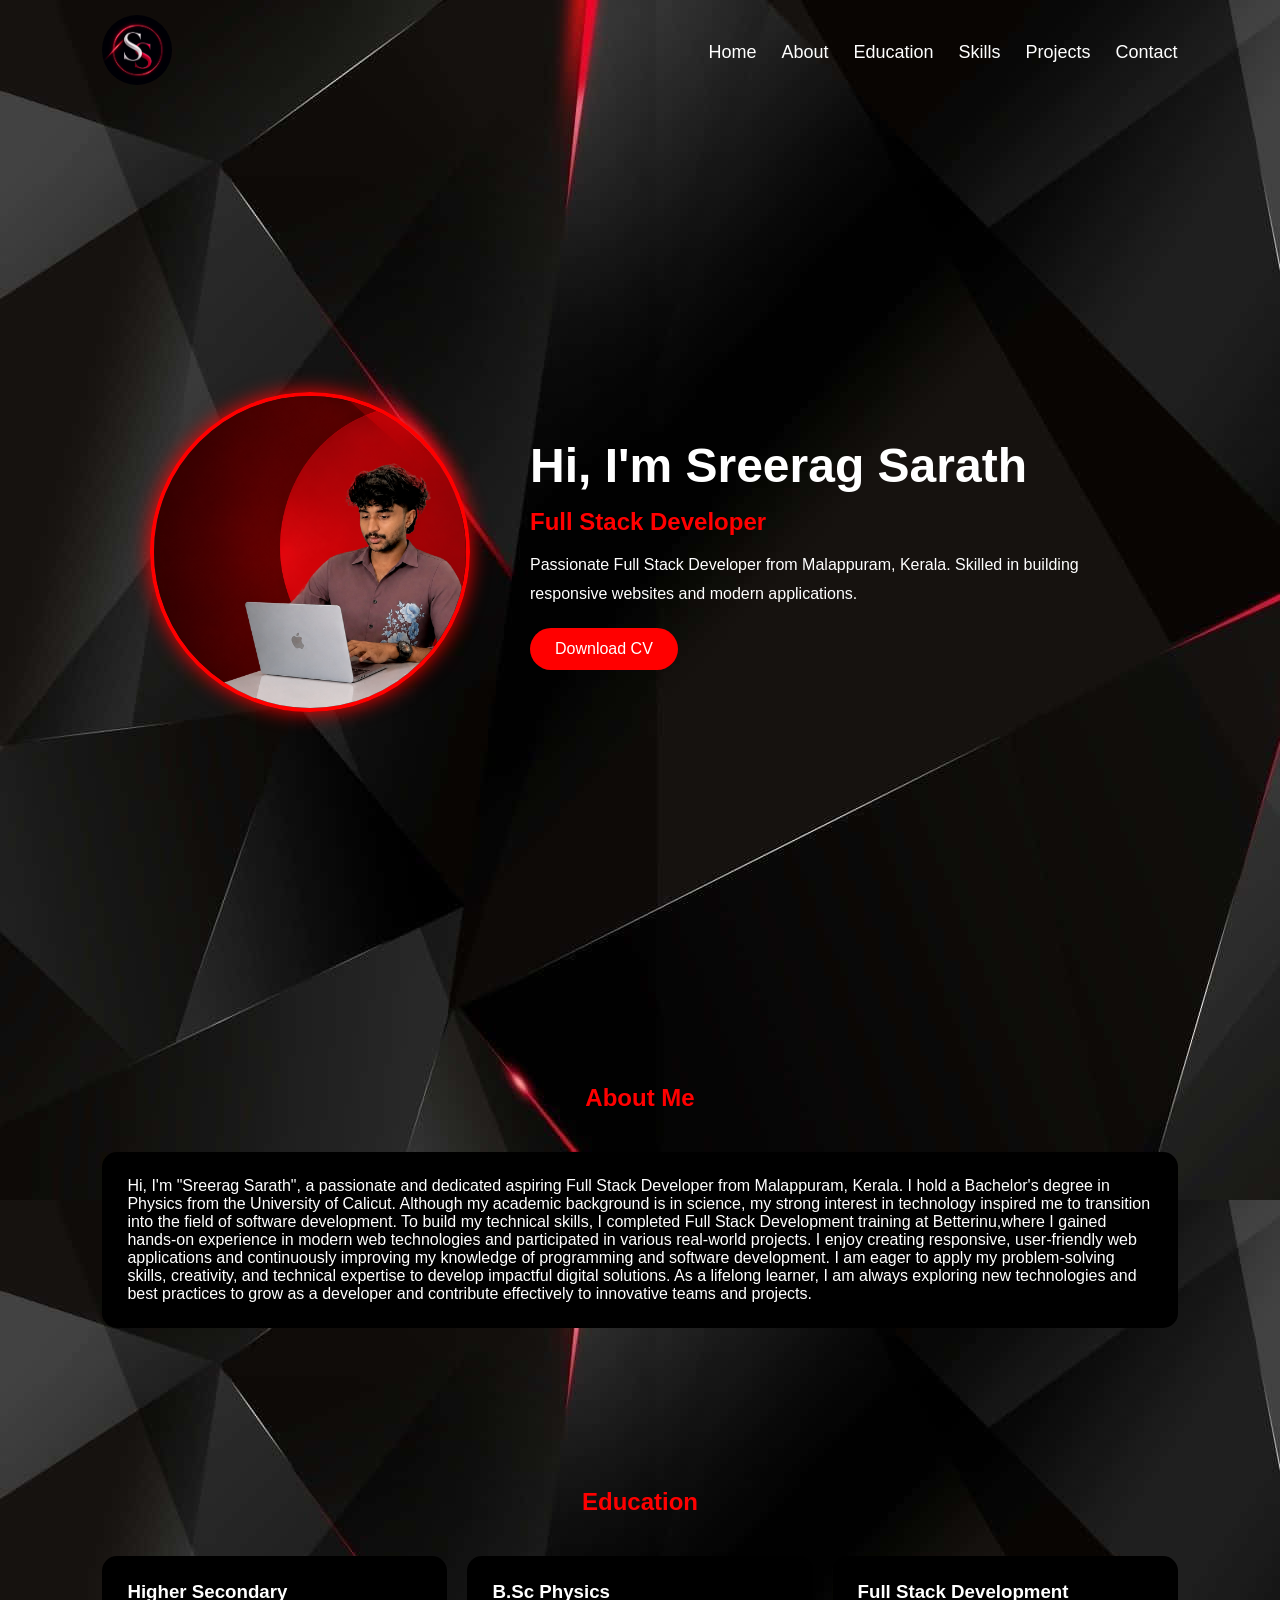
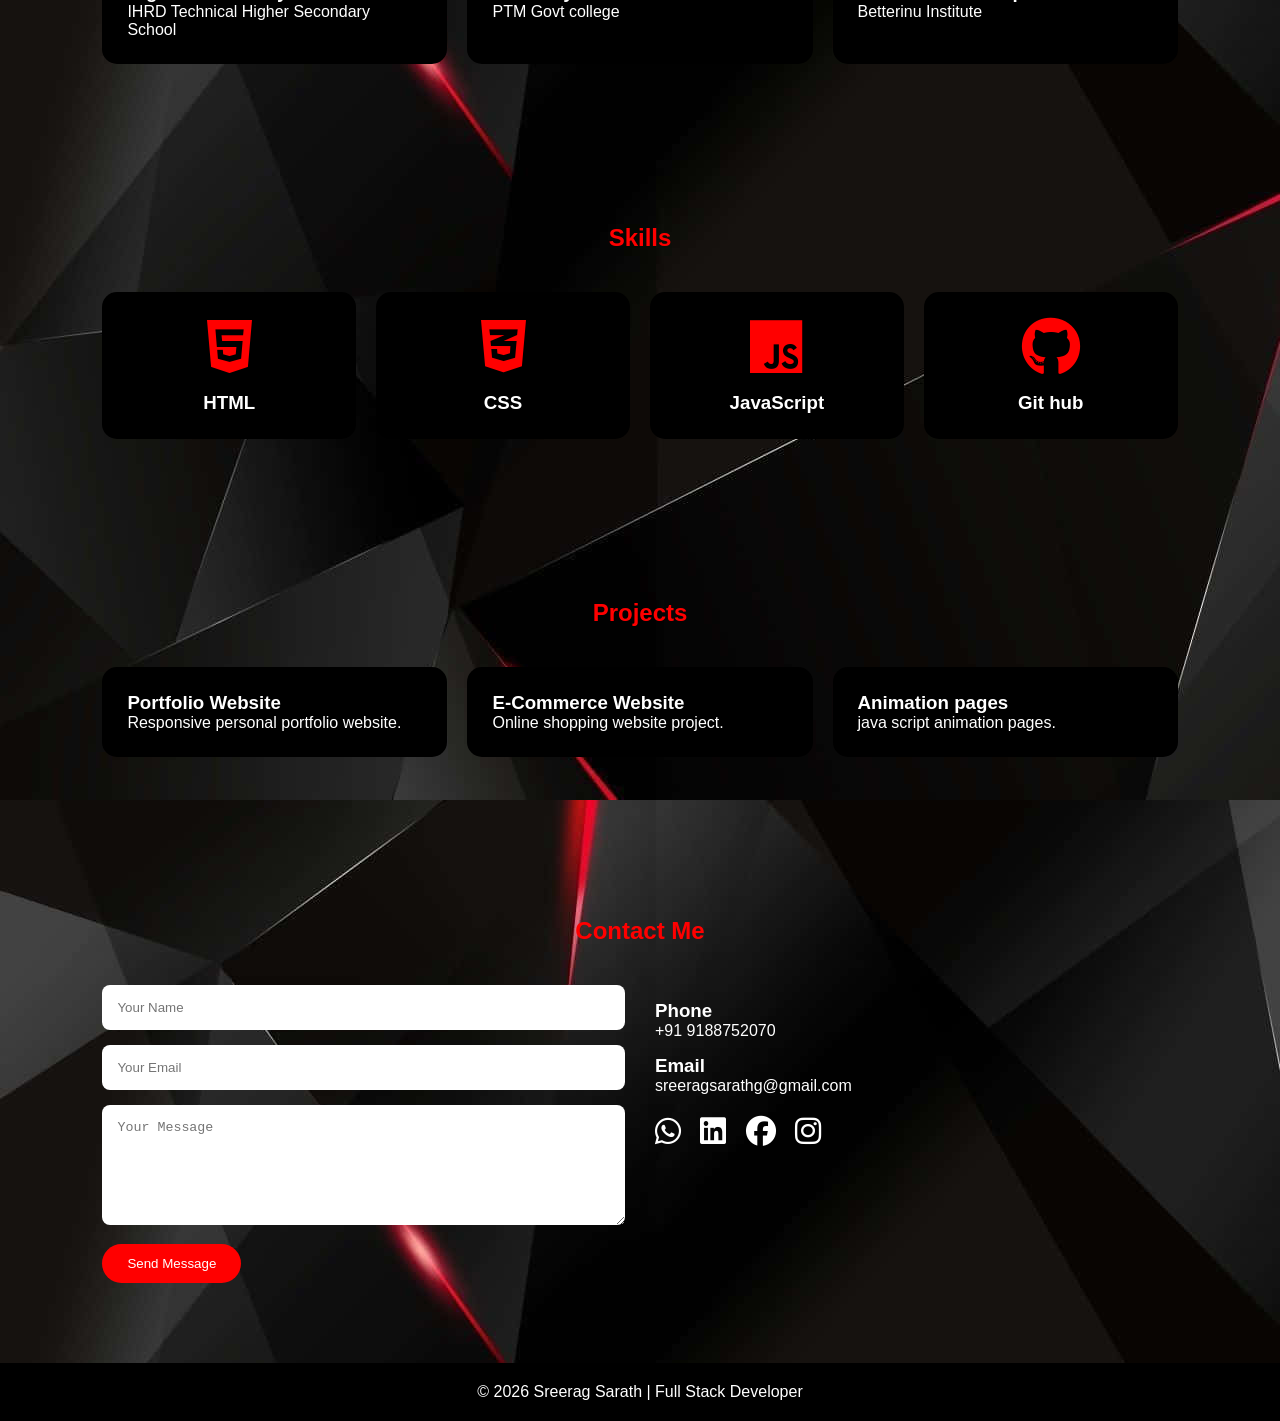
<file: portfolio original/index.html>
<!DOCTYPE html>
<html lang="en">
<head>
    <meta charset="UTF-8">
    <meta name="viewport" content="width=device-width, initial-scale=1.0">
    <title>Sreerag Sarath | Portfolio</title>
    <link rel="stylesheet" href="portfoliooriginal.css">
    <link rel="stylesheet" href="https://cdnjs.cloudflare.com/ajax/libs/font-awesome/6.5.1/css/all.min.css">
</head>
<body style="background-image: url(./red-and-black-background-sj6d5rdg8e013g2l\ \(1\).jpg);">
<header class="header" style="background-image: url(./red-and-black-background-sj6d5rdg8e013g2l\ \(1\).jpg);">
<div class="logo">
    <img src="./cfd5725cb9c7b62d0476834d81444a120c15603a4a6233cc60c7ae718c42ff92.png" alt="logo">
</div>
<nav class="navbar">
        <a href="#home">Home</a>
        <a href="#about">About</a>
        <a href="#education">Education</a>
        <a href="#skills">Skills</a>
        <a href="#projects">Projects</a>
        <a href="#contact">Contact</a>
</nav>
</header>
<!------------------------------------header------------------------------------------------------------------------------------>
<section id="home" class="home">
   <div class="homeimage">
        <img src="./file_0000000087f471fa9cd1f5a343e4753a.png" alt="profile">
   </div>
<div class="homecontent">
        <h1>Hi, I'm Sreerag Sarath</h1>
        <h2>Full Stack Developer</h2>
        <p>
            Passionate Full Stack Developer from Malappuram, Kerala.
            Skilled in building responsive websites and  modern  applications.
        </p>
           <a href="#" class="button" download>
            Download CV
        </a>
</div>
</section>
<!---------------------------------------homepage----------------------------------------------------->
<section id="about" class="section">
    <h2 class="title">About Me</h2>
<div class="card">
<p>Hi, I'm "Sreerag Sarath", a passionate and dedicated aspiring Full Stack Developer from Malappuram, Kerala. I hold a Bachelor's degree in Physics from the University of Calicut. Although my academic background is in science, my strong interest in technology inspired me to transition into the field of software development.
To build my technical skills, I completed Full Stack Development training at Betterinu,where I gained hands-on experience in modern web technologies and participated in various real-world projects. I enjoy creating responsive, user-friendly web applications and continuously improving my knowledge of programming and software development.
I am eager to apply my problem-solving skills, creativity, and technical expertise to develop impactful digital solutions. As a  lifelong learner, I am always exploring new technologies and best practices  to grow as a developer and contribute effectively to innovative teams and projects. </p>
</div>
</section>


<!----------------------------------------about section-------------------------------------------------->
<section id="education"class="section">
<h2 class="title">Education</h2>
<div class="grid">
   <div class="card">
     <h3>Higher Secondary</h3>
     <p>IHRD Technical Higher Secondary School</p>
   </div>
   <div class="card">
     <h3>B.Sc Physics</h3>
     <p>PTM Govt college</p>
   </div>
   <div class="card">
     <h3>Full Stack Development</h3>
     <p>Betterinu Institute</p>
   </div>
</div>
</section>
<!-----------------------------------------skills section-------------------------------------------------------------->
<section id="skills" class="section">

    <h2 class="title">Skills</h2>

    <div class="grid">
        <div class="card skill">
            <i class="fa-brands fa-html5"></i>
            <h3>HTML</h3>
        </div>
        <div class="card skill">
            <i class="fa-brands fa-css3-alt"></i>
            <h3>CSS</h3>
        </div>
        <div class="card skill">
            <i class="fa-brands fa-js"></i>
            <h3>JavaScript</h3>
        </div>
        <div class="card skill">
            <i class="fa-brands fa-github"></i>
            <h3>Git hub</h3>
        </div>
    </div>
</section>
<!------------------------------------------------project section----------------------------------------------------->

<section id="projects" class="section">
    <h2 class="title">Projects</h2>
        <div class="grid">
            <div class="card">
            <h3>Portfolio Website</h3>
            <p>Responsive personal portfolio website.</p>
        </div>

        <div class="card">
            <h3>E-Commerce Website</h3>
            <p>Online shopping website project.</p>
        </div>

        <div class="card">
            <h3>Animation pages</h3>
            <p>java script animation pages.</p>
        </div>
    </div>
</section>
<!------------------------------------------------details and contact---------------------------------------------------->
<section id="contact" class="section">
    <h2 class="title">Contact Me</h2>
 <div class="contactcontainer">
     <form class="contactform">
         <input type="text" placeholder="Your Name">
         <input type="email" placeholder="Your Email">
         <textarea rows="6" placeholder="Your Message"></textarea>
         <button type="submit">Send Message</button>
     </form>
<div id="contactinfo"class="contactinfo">
            <h3>Phone</h3>
            <p>+91 9188752070</p>
            <h3>Email</h3>
            <p>sreeragsarathg@gmail.com</p>

<div class="social">
        <a href="#"><i class="fa-brands fa-whatsapp"></i></a>
        <a href="#"><i class="fa-brands fa-linkedin"></i></a>
        <a href="#"><i class="fa-brands fa-facebook"></i></a>
        <a href="#"><i class="fa-brands fa-instagram"></i></a>
</div>
</div>

</div>
</section>
<footer>
    <p>© 2026 Sreerag Sarath | Full Stack Developer</p>
</footer>

</body>
</html>
</file>
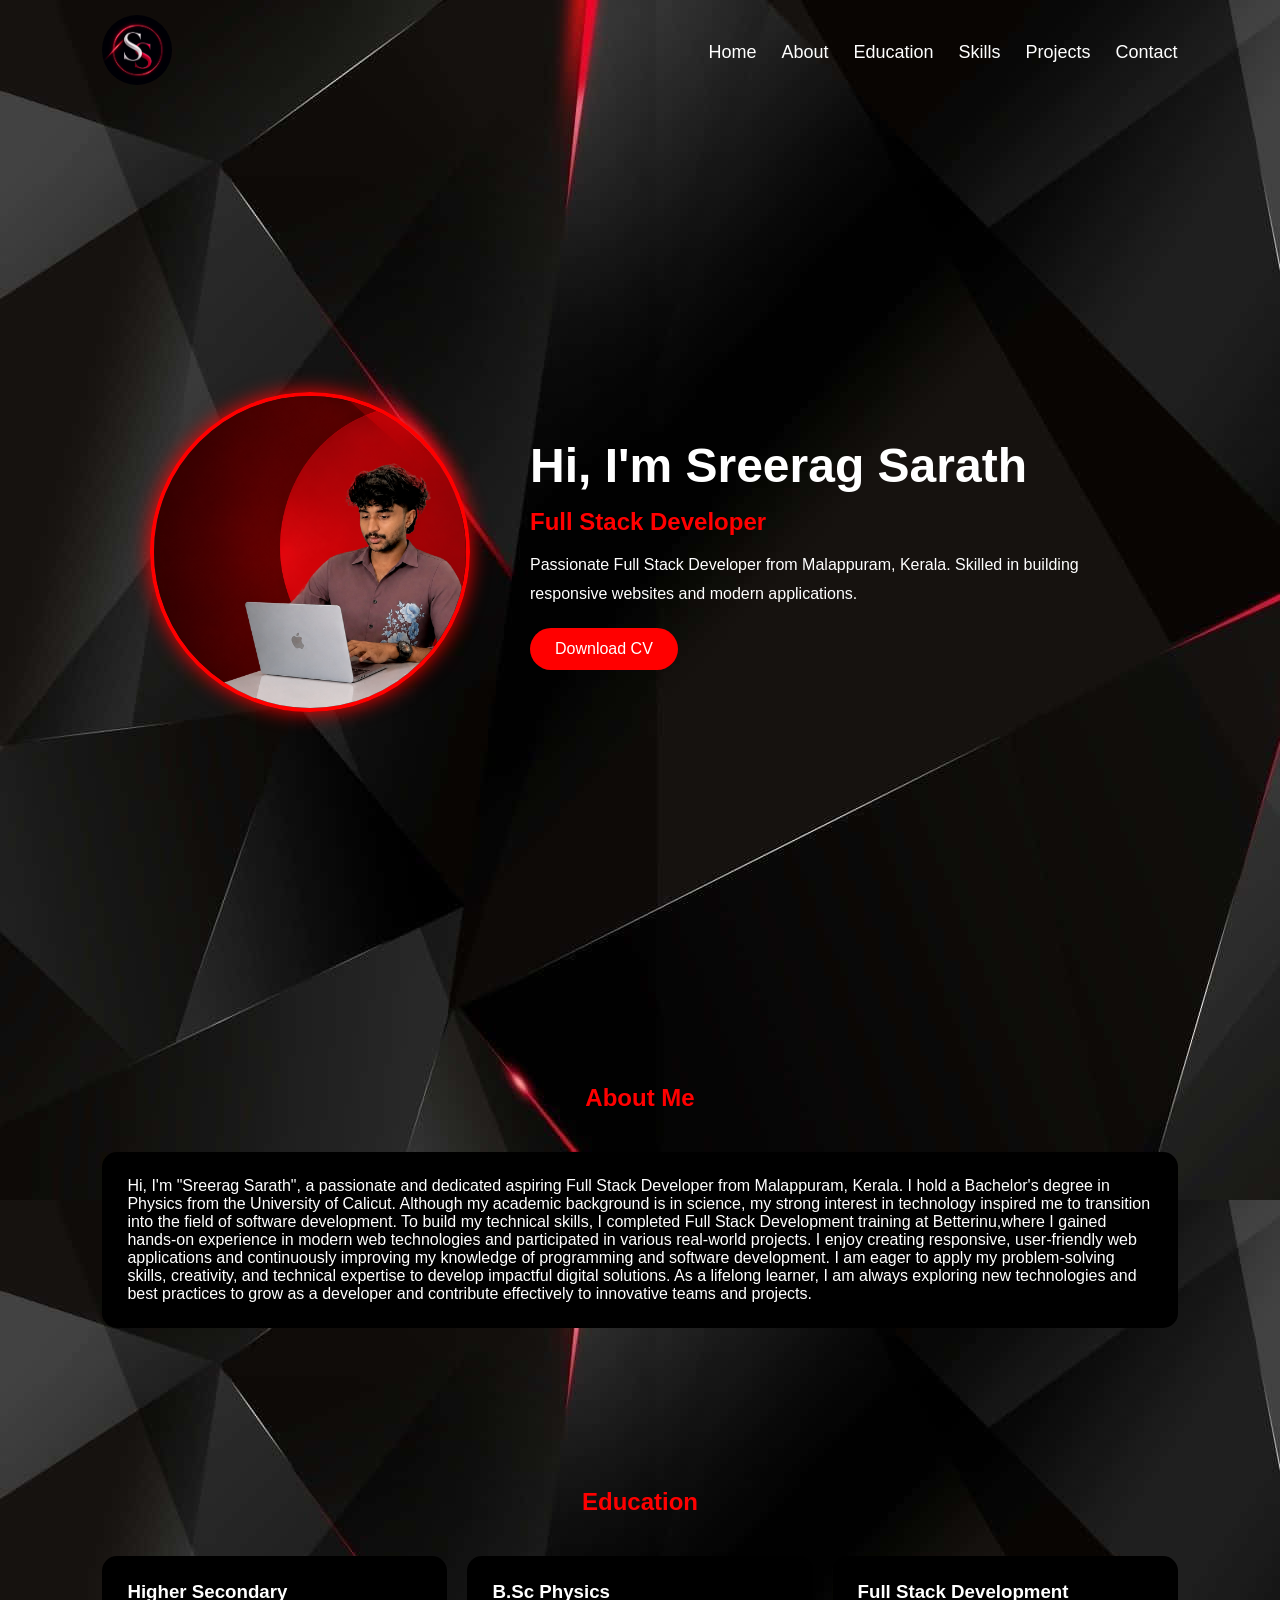
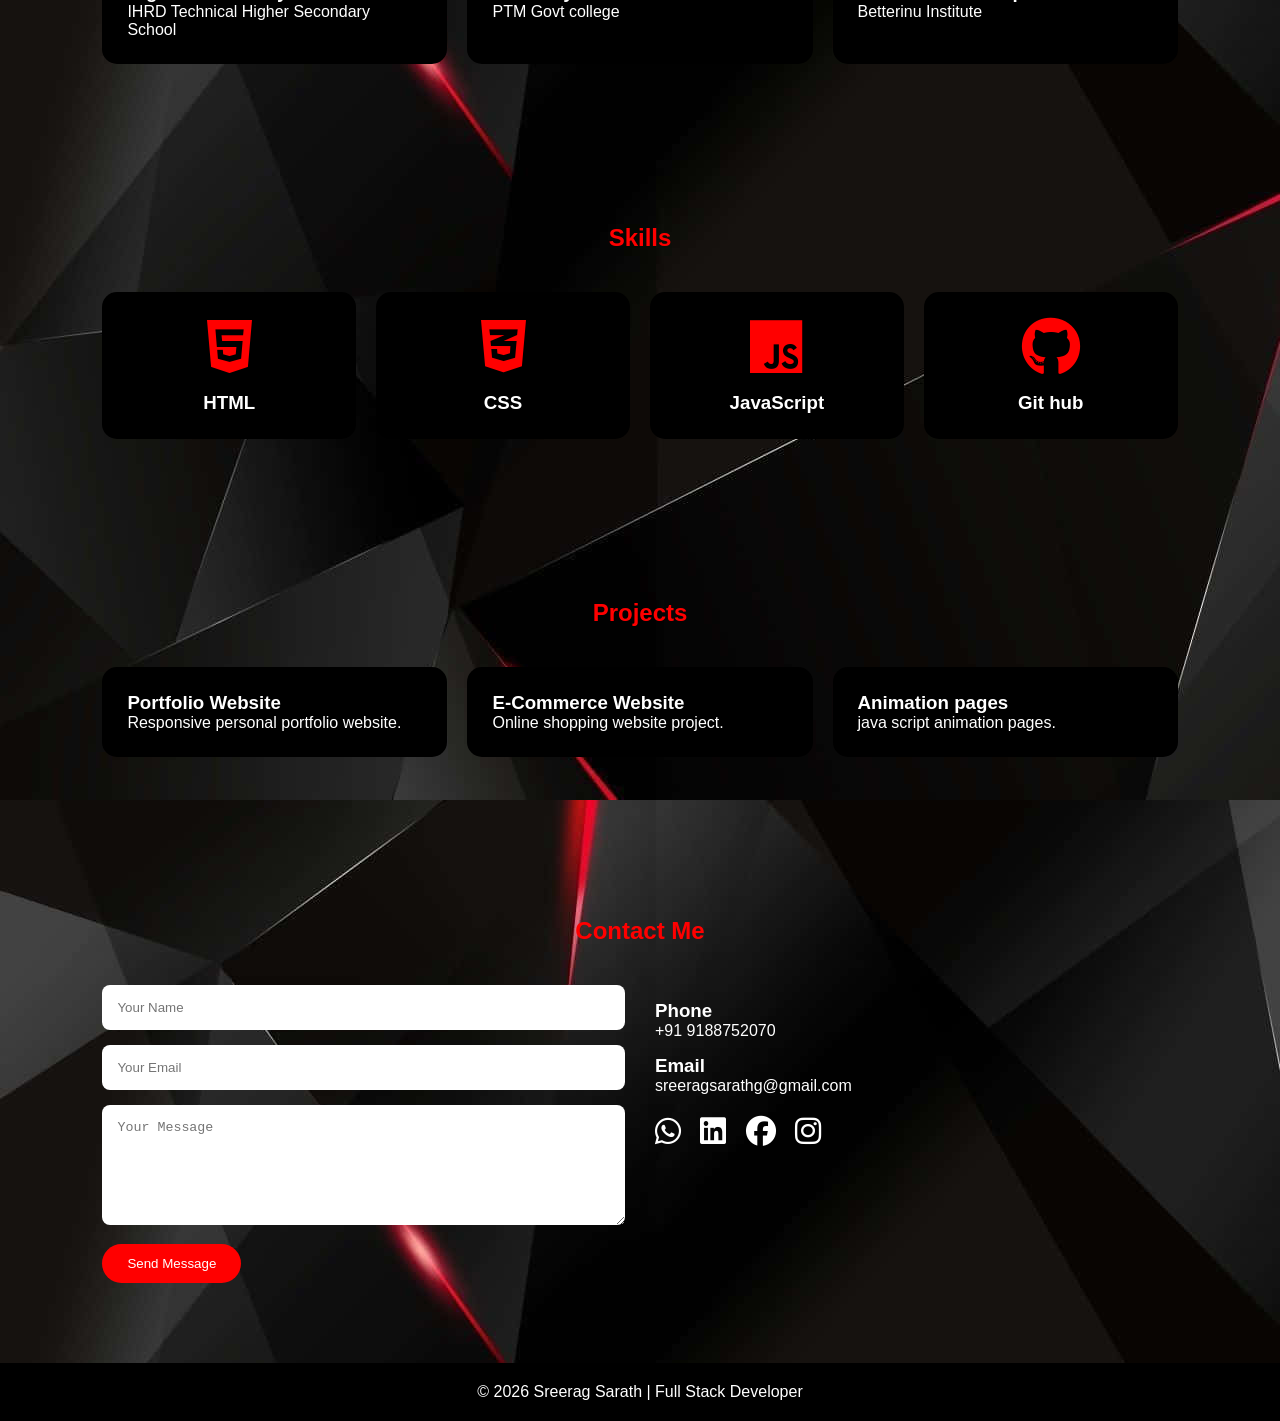
<file: portfolio original/portfoliooriginal.html>
<!DOCTYPE html>
<html lang="en">
<head>
    <meta charset="UTF-8">
    <meta name="viewport" content="width=device-width, initial-scale=1.0">
    <title>Sreerag Sarath | Portfolio</title>
    <link rel="stylesheet" href="portfoliooriginal.css">
    <link rel="stylesheet" href="https://cdnjs.cloudflare.com/ajax/libs/font-awesome/6.5.1/css/all.min.css">
</head>
<body style="background-image: url(./red-and-black-background-sj6d5rdg8e013g2l\ \(1\).jpg);">
<header class="header" style="background-image: url(./red-and-black-background-sj6d5rdg8e013g2l\ \(1\).jpg);">
<div class="logo">
    <img src="./cfd5725cb9c7b62d0476834d81444a120c15603a4a6233cc60c7ae718c42ff92.png" alt="logo">
</div>
<nav class="navbar">
        <a href="#home">Home</a>
        <a href="#about">About</a>
        <a href="#education">Education</a>
        <a href="#skills">Skills</a>
        <a href="#projects">Projects</a>
        <a href="#contact">Contact</a>
</nav>
</header>
<!------------------------------------header------------------------------------------------------------------------------------>
<section id="home" class="home">
   <div class="homeimage">
        <img src="./file_0000000087f471fa9cd1f5a343e4753a.png" alt="profile">
   </div>
<div class="homecontent">
        <h1>Hi, I'm Sreerag Sarath</h1>
        <h2>Full Stack Developer</h2>
        <p>
            Passionate Full Stack Developer from Malappuram, Kerala.
            Skilled in building responsive websites and  modern  applications.
        </p>
           <a href="#" class="button" download>
            Download CV
        </a>
</div>
</section>
<!---------------------------------------homepage----------------------------------------------------->
<section id="about" class="section">
    <h2 class="title">About Me</h2>
<div class="card">
<p>Hi, I'm "Sreerag Sarath", a passionate and dedicated aspiring Full Stack Developer from Malappuram, Kerala. I hold a Bachelor's degree in Physics from the University of Calicut. Although my academic background is in science, my strong interest in technology inspired me to transition into the field of software development.
To build my technical skills, I completed Full Stack Development training at Betterinu,where I gained hands-on experience in modern web technologies and participated in various real-world projects. I enjoy creating responsive, user-friendly web applications and continuously improving my knowledge of programming and software development.
I am eager to apply my problem-solving skills, creativity, and technical expertise to develop impactful digital solutions. As a  lifelong learner, I am always exploring new technologies and best practices  to grow as a developer and contribute effectively to innovative teams and projects. </p>
</div>
</section>


<!----------------------------------------about section-------------------------------------------------->
<section id="education"class="section">
<h2 class="title">Education</h2>
<div class="grid">
   <div class="card">
     <h3>Higher Secondary</h3>
     <p>IHRD Technical Higher Secondary School</p>
   </div>
   <div class="card">
     <h3>B.Sc Physics</h3>
     <p>PTM Govt college</p>
   </div>
   <div class="card">
     <h3>Full Stack Development</h3>
     <p>Betterinu Institute</p>
   </div>
</div>
</section>
<!-----------------------------------------skills section-------------------------------------------------------------->
<section id="skills" class="section">

    <h2 class="title">Skills</h2>

    <div class="grid">
        <div class="card skill">
            <i class="fa-brands fa-html5"></i>
            <h3>HTML</h3>
        </div>
        <div class="card skill">
            <i class="fa-brands fa-css3-alt"></i>
            <h3>CSS</h3>
        </div>
        <div class="card skill">
            <i class="fa-brands fa-js"></i>
            <h3>JavaScript</h3>
        </div>
        <div class="card skill">
            <i class="fa-brands fa-github"></i>
            <h3>Git hub</h3>
        </div>
    </div>
</section>
<!------------------------------------------------project section----------------------------------------------------->

<section id="projects" class="section">
    <h2 class="title">Projects</h2>
        <div class="grid">
            <div class="card">
            <h3>Portfolio Website</h3>
            <p>Responsive personal portfolio website.</p>
        </div>

        <div class="card">
            <h3>E-Commerce Website</h3>
            <p>Online shopping website project.</p>
        </div>

        <div class="card">
            <h3>Animation pages</h3>
            <p>java script animation pages.</p>
        </div>
    </div>
</section>
<!------------------------------------------------details and contact---------------------------------------------------->
<section id="contact" class="section">
    <h2 class="title">Contact Me</h2>
 <div class="contactcontainer">
     <form class="contactform">
         <input type="text" placeholder="Your Name">
         <input type="email" placeholder="Your Email">
         <textarea rows="6" placeholder="Your Message"></textarea>
         <button type="submit">Send Message</button>
     </form>
<div id="contactinfo"class="contactinfo">
            <h3>Phone</h3>
            <p>+91 9188752070</p>
            <h3>Email</h3>
            <p>sreeragsarathg@gmail.com</p>

<div class="social">
        <a href="#"><i class="fa-brands fa-whatsapp"></i></a>
        <a href="#"><i class="fa-brands fa-linkedin"></i></a>
        <a href="#"><i class="fa-brands fa-facebook"></i></a>
        <a href="#"><i class="fa-brands fa-instagram"></i></a>
</div>
</div>

</div>
</section>
<footer>
    <p>© 2026 Sreerag Sarath | Full Stack Developer</p>
</footer>

</body>
</html>
</file>
<file: portfolio original/portfoliooriginal.css>
*{
    margin:0;
    padding:0;
    box-sizing:border-box;
    scroll-behavior:smooth;
}

body{
    background:black;
    color:white;
    font-family:Arial, sans-serif;
}

.header{
    position:sticky;
    top:0;
    z-index:1000;
    background:black;
    padding:15px 8%;
    display:flex;
    justify-content:space-between;
    align-items:center;
}

.logo img{
    width:70px;
    height:70px;
    border-radius:50%;
}

.navbar{
    display:flex;
    gap:25px;
}

.navbar a{
    color:white;
    text-decoration:none;
    font-size:18px;
    transition:0.3s;
}

.navbar a:hover{
    color:red;
}

.home{
    min-height:100vh;
    display:flex;
    align-items:center;
    justify-content:center;
    gap:60px;
    padding:50px 8%;
}

.homeimage img{
    width:320px;
    height:320px;
    border-radius:50%;
    object-fit:cover;
    border:4px solid red;
    box-shadow:0 0 20px red;
}

.homecontent{
    max-width:600px;
}

.homecontent h1{
    font-size:3rem;
}

.homecontent h2{
    color:red;
    margin:15px 0;
}

.homecontent p{
    line-height:1.8;
}

.button{
    display:inline-block;
    margin-top:20px;
    padding:12px 25px;
    background:red;
    color:white;
    text-decoration:none;
    border-radius:30px;
}

.section{
    padding:80px 8%;
}

.title{
    text-align:center;
    margin-bottom:40px;
    color:red;
}

.grid{
    display:grid;
    grid-template-columns:repeat(auto-fit,minmax(250px,1fr));
    gap:20px;
}

.card{
    background:black;
    padding:25px;
    border-radius:15px;
    transition:.3s;
}

.card:hover{
    transform:translateY(-10px);
    box-shadow:0 0 15px red;
}

.skill{
    text-align:center;
}

.skill i{
    font-size:60px;
    color:red;
    margin-bottom:15px;
}

.contactcontainer{
    display:grid;
    grid-template-columns:1fr 1fr;
    gap:30px;
}

.contactform input,
.contactform textarea{
    width:100%;
    padding:15px;
    margin-bottom:15px;
    border:none;
    border-radius:8px;
}

.contactform button{
    background:red;
    color:white;
    border:none;
    padding:12px 25px;
    border-radius:30px;
    cursor:pointer;
}

.contactinfo h3{
    margin-top:15px;
}

.social{
    margin-top:20px;
}

.social a{
    color:white;
    font-size:30px;
    margin-right:15px;
}

.social a:hover{
    color:red;
}

footer{
    background:black;
    text-align:center;
    padding:20px;
}


/*----------------------------------responsive---------------------------------*/
@media(max-width:768px){

    .header{
        flex-direction:column;
        gap:15px;
    }

    .navbar{
        flex-wrap:wrap;
        justify-content:center;
    }

    .home{
        flex-direction:column;
        text-align:center;
    }

    .homeimage img{
        width:250px;
        height:250px;
    }

    .homecontent h1{
        font-size:2rem;
    }

    .contactcontainer{
        grid-template-columns:1fr;
    }
}
</file>
